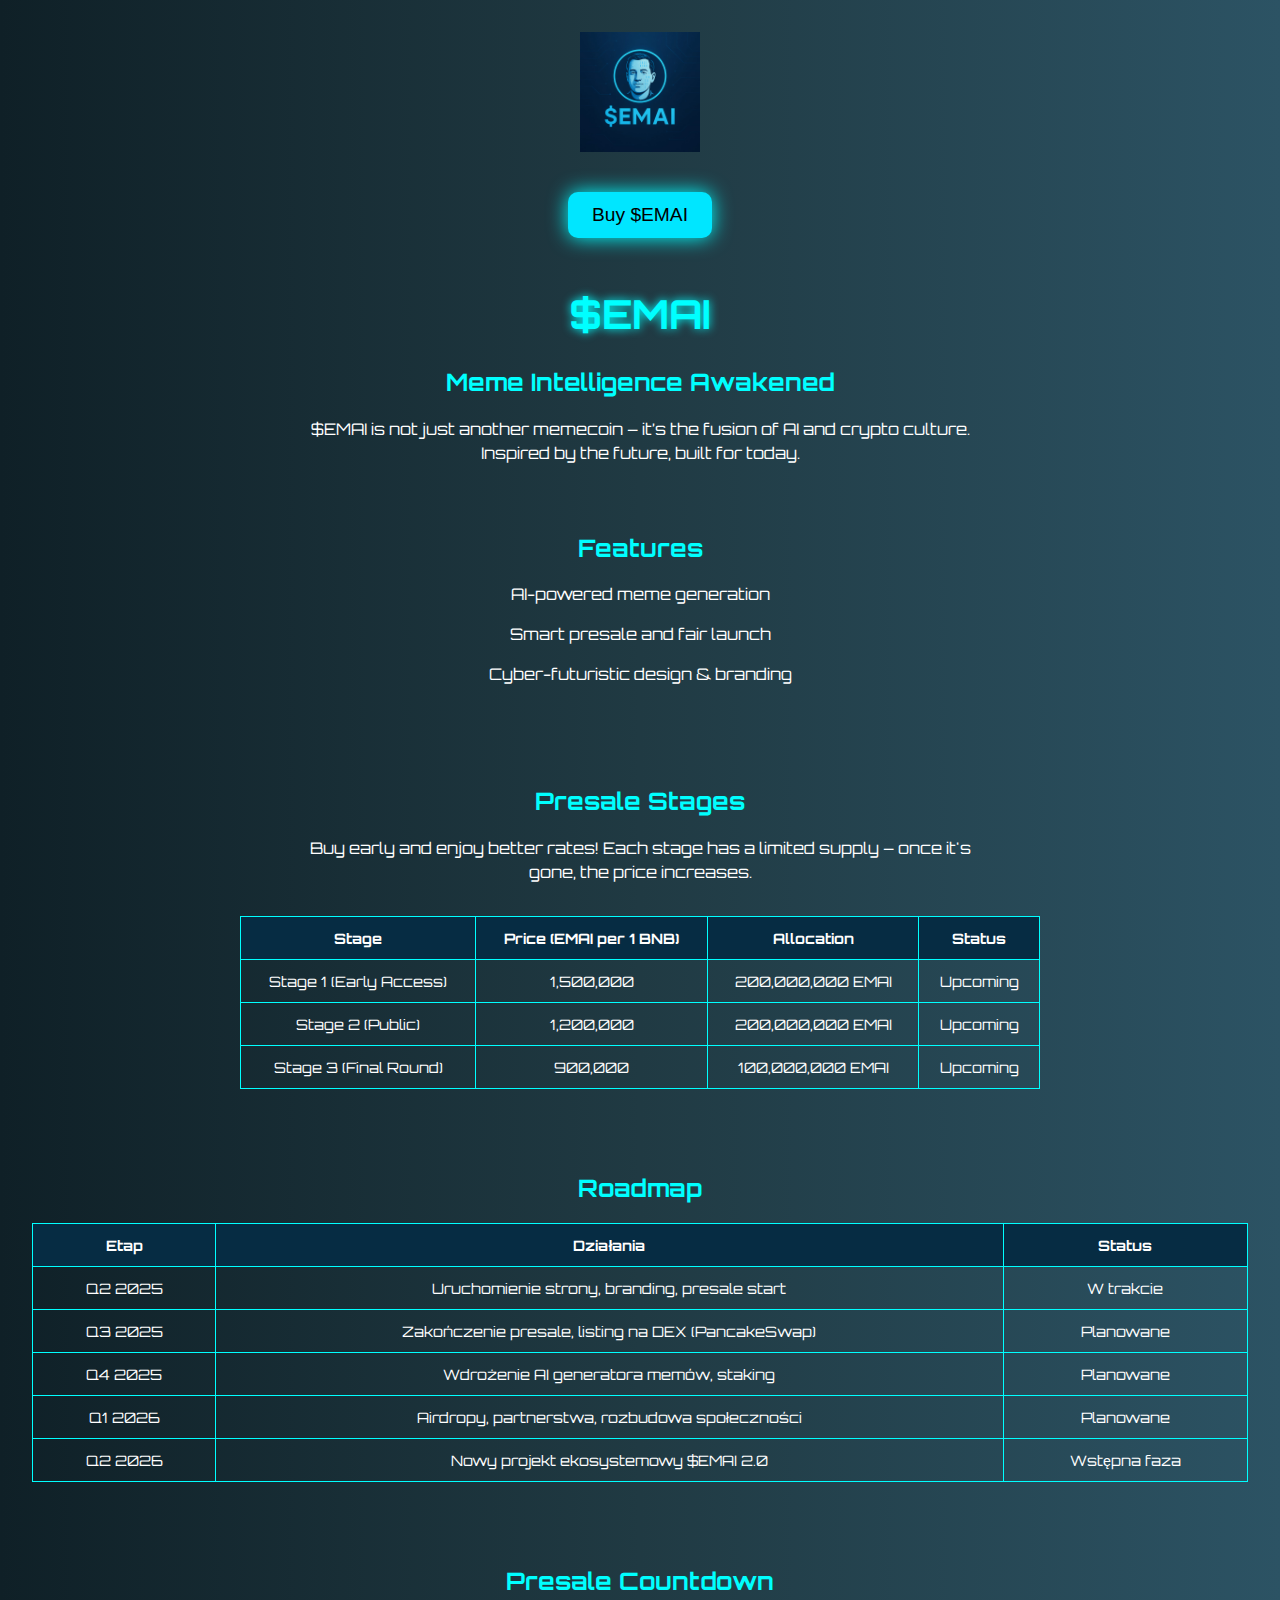
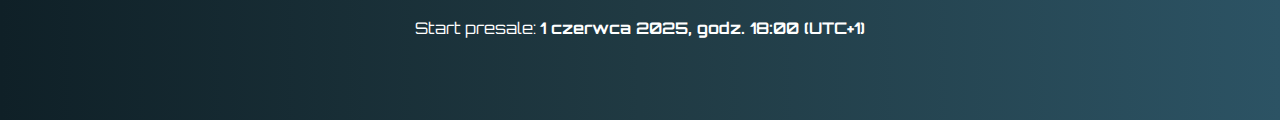
<file: index.html>
<!DOCTYPE html>
<html lang="en">
<head>
  <meta charset="UTF-8" />
  <meta name="viewport" content="width=device-width, initial-scale=1.0"/>
  <title>$EMAI - Meme Intelligence Awakened</title>
  <link href="https://fonts.googleapis.com/css2?family=Orbitron:wght@400;700&display=swap" rel="stylesheet">
  <style>
    body {
      margin: 0;
      font-family: 'Orbitron', sans-serif;
      background: linear-gradient(to right, #0f2027, #203a43, #2c5364);
      color: #ffffff;
      display: flex;
      flex-direction: column;
      align-items: center;
      padding: 2rem;
    }
    .logo {
      width: 120px;
      margin-bottom: 1rem;
    }
    h1, h2 {
      color: #00ffff;
      text-align: center;
    }
    h1 {
      font-size: 2.5rem;
      margin-bottom: 0.5rem;
      text-shadow: 0 0 10px #00ffff;
    }
    p, li {
      text-align: center;
      max-width: 700px;
      margin: 0 auto 1rem;
      font-size: 1rem;
      line-height: 1.5;
    }
    ul {
      list-style-type: none;
      padding: 0;
    }
    .button {
      background-color: #00e6ff;
      color: #000;
      border: none;
      padding: 0.75rem 1.5rem;
      font-size: 1.2rem;
      border-radius: 10px;
      cursor: pointer;
      margin: 1.5rem auto;
      display: block;
      box-shadow: 0 0 20px #00ffff;
    }
    .section {
      margin: 2rem 0;
      width: 100%;
    }
    .table-container {
      overflow-x: auto;
      width: 100%;
      max-width: 800px;
      margin: 0 auto;
    }
    table {
      width: 100%;
      border-collapse: collapse;
      color: #fff;
      margin-top: 1rem;
    }
    th, td {
      border: 1px solid #00ffff;
      padding: 0.75rem;
      text-align: center;
      font-size: 0.9rem;
    }
    th {
      background-color: #062c43;
    }
    @media (max-width: 768px) {
      h1 {
        font-size: 2rem;
      }
      th, td {
        font-size: 0.75rem;
        padding: 0.5rem;
      }
    }
  </style>
</head>
<body>
  <img src="logo-emai.png" alt="$EMAI Logo" class="logo" />

  <button class="button">Buy $EMAI</button>

  <h1>$EMAI</h1>
  <h2>Meme Intelligence Awakened</h2>

  <p>
    $EMAI is not just another memecoin – it’s the fusion of AI and crypto culture.
    Inspired by the future, built for today.
  </p>

  <div class="section">
    <h2>Features</h2>
    <ul>
      <li>AI-powered meme generation</li>
      <li>Smart presale and fair launch</li>
      <li>Cyber-futuristic design & branding</li>
    </ul>
  </div>

  <div class="section">
    <h2>Presale Stages</h2>
    <p>Buy early and enjoy better rates! Each stage has a limited supply – once it's gone, the price increases.</p>
    <div class="table-container">
      <table>
        <tr>
          <th>Stage</th>
          <th>Price (EMAI per 1 BNB)</th>
          <th>Allocation</th>
          <th>Status</th>
        </tr>
        <tr>
          <td>Stage 1 (Early Access)</td>
          <td>1,500,000</td>
          <td>200,000,000 EMAI</td>
          <td>Upcoming</td>
        </tr>
        <tr>
          <td>Stage 2 (Public)</td>
          <td>1,200,000</td>
          <td>200,000,000 EMAI</td>
          <td>Upcoming</td>
        </tr>
        <tr>
          <td>Stage 3 (Final Round)</td>
          <td>900,000</td>
          <td>100,000,000 EMAI</td>
          <td>Upcoming</td>
        </tr>
      </table>
    </div>
  </div>
<!-- ROADMAP + PRESALE COUNTDOWN -->
<div class="section">
  <h2>Roadmap</h2>
  <table>
    <tr><th>Etap</th><th>Działania</th><th>Status</th></tr>
    <tr><td>Q2 2025</td><td>Uruchomienie strony, branding, presale start</td><td>W trakcie</td></tr>
    <tr><td>Q3 2025</td><td>Zakończenie presale, listing na DEX (PancakeSwap)</td><td>Planowane</td></tr>
    <tr><td>Q4 2025</td><td>Wdrożenie AI generatora memów, staking</td><td>Planowane</td></tr>
    <tr><td>Q1 2026</td><td>Airdropy, partnerstwa, rozbudowa społeczności</td><td>Planowane</td></tr>
    <tr><td>Q2 2026</td><td>Nowy projekt ekosystemowy $EMAI 2.0</td><td>Wstępna faza</td></tr>
  </table>
</div>

<div class="section">
  <h2>Presale Countdown</h2>
  <p>Start presale: <strong>1 czerwca 2025, godz. 18:00 (UTC+1)</strong></p>
  <div id="countdown" style="font-size: 1.8rem; font-weight: bold; color: #00ffff; margin-top: 1rem;"></div>
</div>

<script>
  const targetDate = new Date("2025-06-01T17:00:00Z").getTime();
  const countdown = document.getElementById("countdown");

  const x = setInterval(function() {
    const now = new Date().getTime();
    const distance = targetDate - now;

    if (distance < 0) {
      clearInterval(x);
      countdown.innerHTML = "Presale has started!";
    } else {
      const days = Math.floor(distance / (1000 * 60 * 60 * 24));
      const hours = Math.floor((distance % (1000 * 60 * 60 * 24)) / (1000 * 60 * 60));
      const minutes = Math.floor((distance % (1000 * 60 * 60)) / (1000 * 60));
      const seconds = Math.floor((distance % (1000 * 60)) / 1000);

      countdown.innerHTML = ${days}d ${hours}h ${minutes}m ${seconds}s;
    }
  }, 1000);
</script>
</html>
</file>
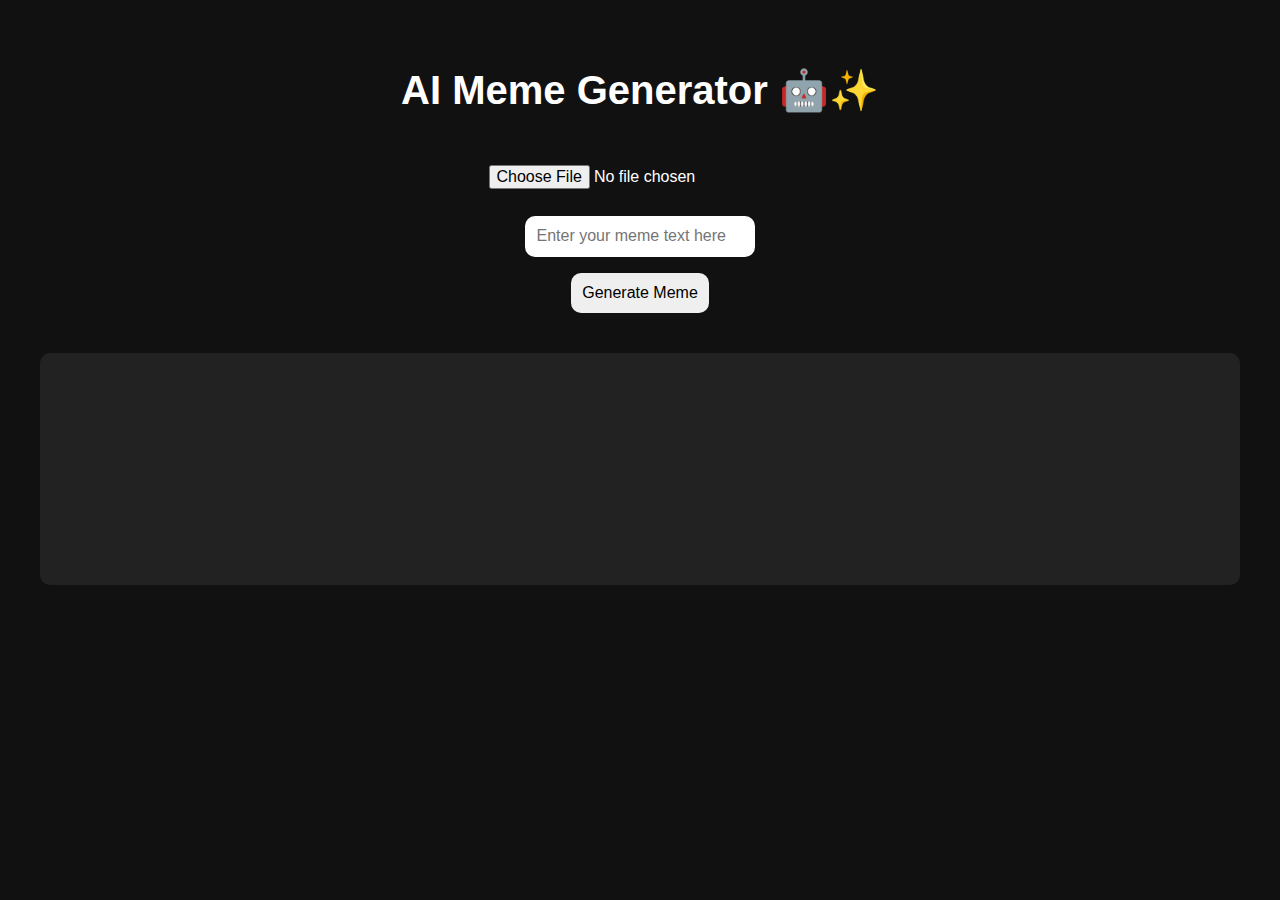
<file: mems.html>
<!DOCTYPE html>
<html lang="en">
<head>
  <meta charset="UTF-8" />
  <meta name="viewport" content="width=device-width, initial-scale=1.0" />
  <title>AI Meme Generator | $EMAI</title>
  <style>
    body {
      background: #111;
      color: #fff;
      font-family: Arial, sans-serif;
      padding: 2rem;
      text-align: center;
    }
    .headline {
      font-size: 2.5rem;
      animation: glow 2s infinite alternate;
    }
    @keyframes glow {
      0% { text-shadow: 0 0 5px #0ff, 0 0 10px #0ff; }
      100% { text-shadow: 0 0 20px #00f6ff, 0 0 30px #00f6ff; }
    }
    .meme-form {
      margin-top: 2rem;
    }
    input, button {
      padding: 0.7rem;
      border-radius: 10px;
      border: none;
      margin: 0.5rem;
      font-size: 1rem;
    }
    .output {
      margin-top: 2rem;
      background: #222;
      padding: 1rem;
      border-radius: 10px;
      min-height: 200px;
    }
  </style>
</head>
<body>
  <h1 class="headline">AI Meme Generator 🤖✨</h1>

  <div class="meme-form">
    <input type="file" id="memeImage" accept="image/*" /> <br/>
    <input type="text" id="memePrompt" placeholder="Enter your meme text here" /> <br/>
    <button onclick="generateMeme()">Generate Meme</button>
  </div>

  <div class="output" id="output">
    <!-- Result will appear here -->
  </div>

  <script>
    function generateMeme() {
      const imgFile = document.getElementById("memeImage").files[0];
      const prompt = document.getElementById("memePrompt").value;
      const output = document.getElementById("output");

      if (!imgFile || !prompt) {
        output.innerHTML = '<p>Please upload an image and enter a caption.</p>';
        return;
      }

      const reader = new FileReader();
      reader.onload = function(e) {
        output.innerHTML = `
          <div>
            <img src="${e.target.result}" style="max-width:100%; border-radius:10px;" alt="Generated Meme" />
            <p style="margin-top:1rem; font-size:1.2rem;">💬 ${prompt}</p>
          </div>
        `;
      };
      reader.readAsDataURL(imgFile);
    }
  </script>
</body>
</html>
</file>
